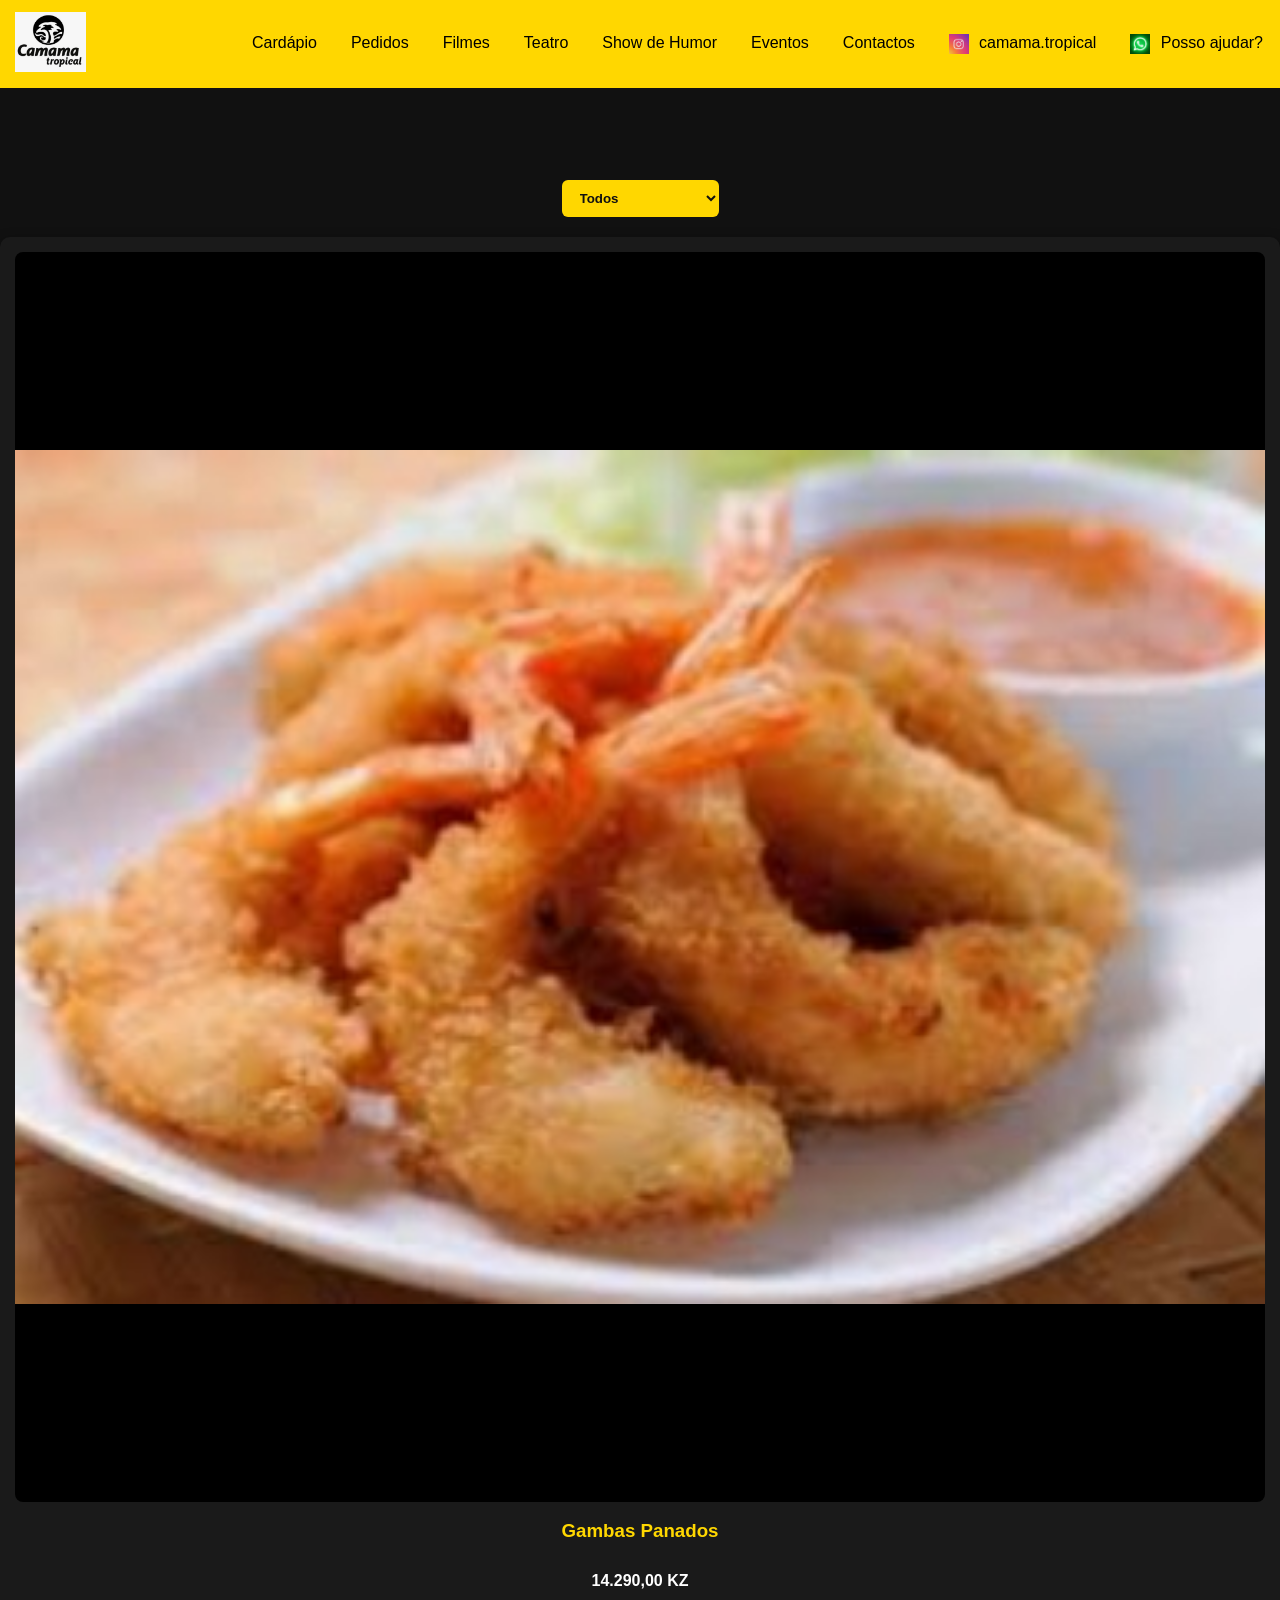
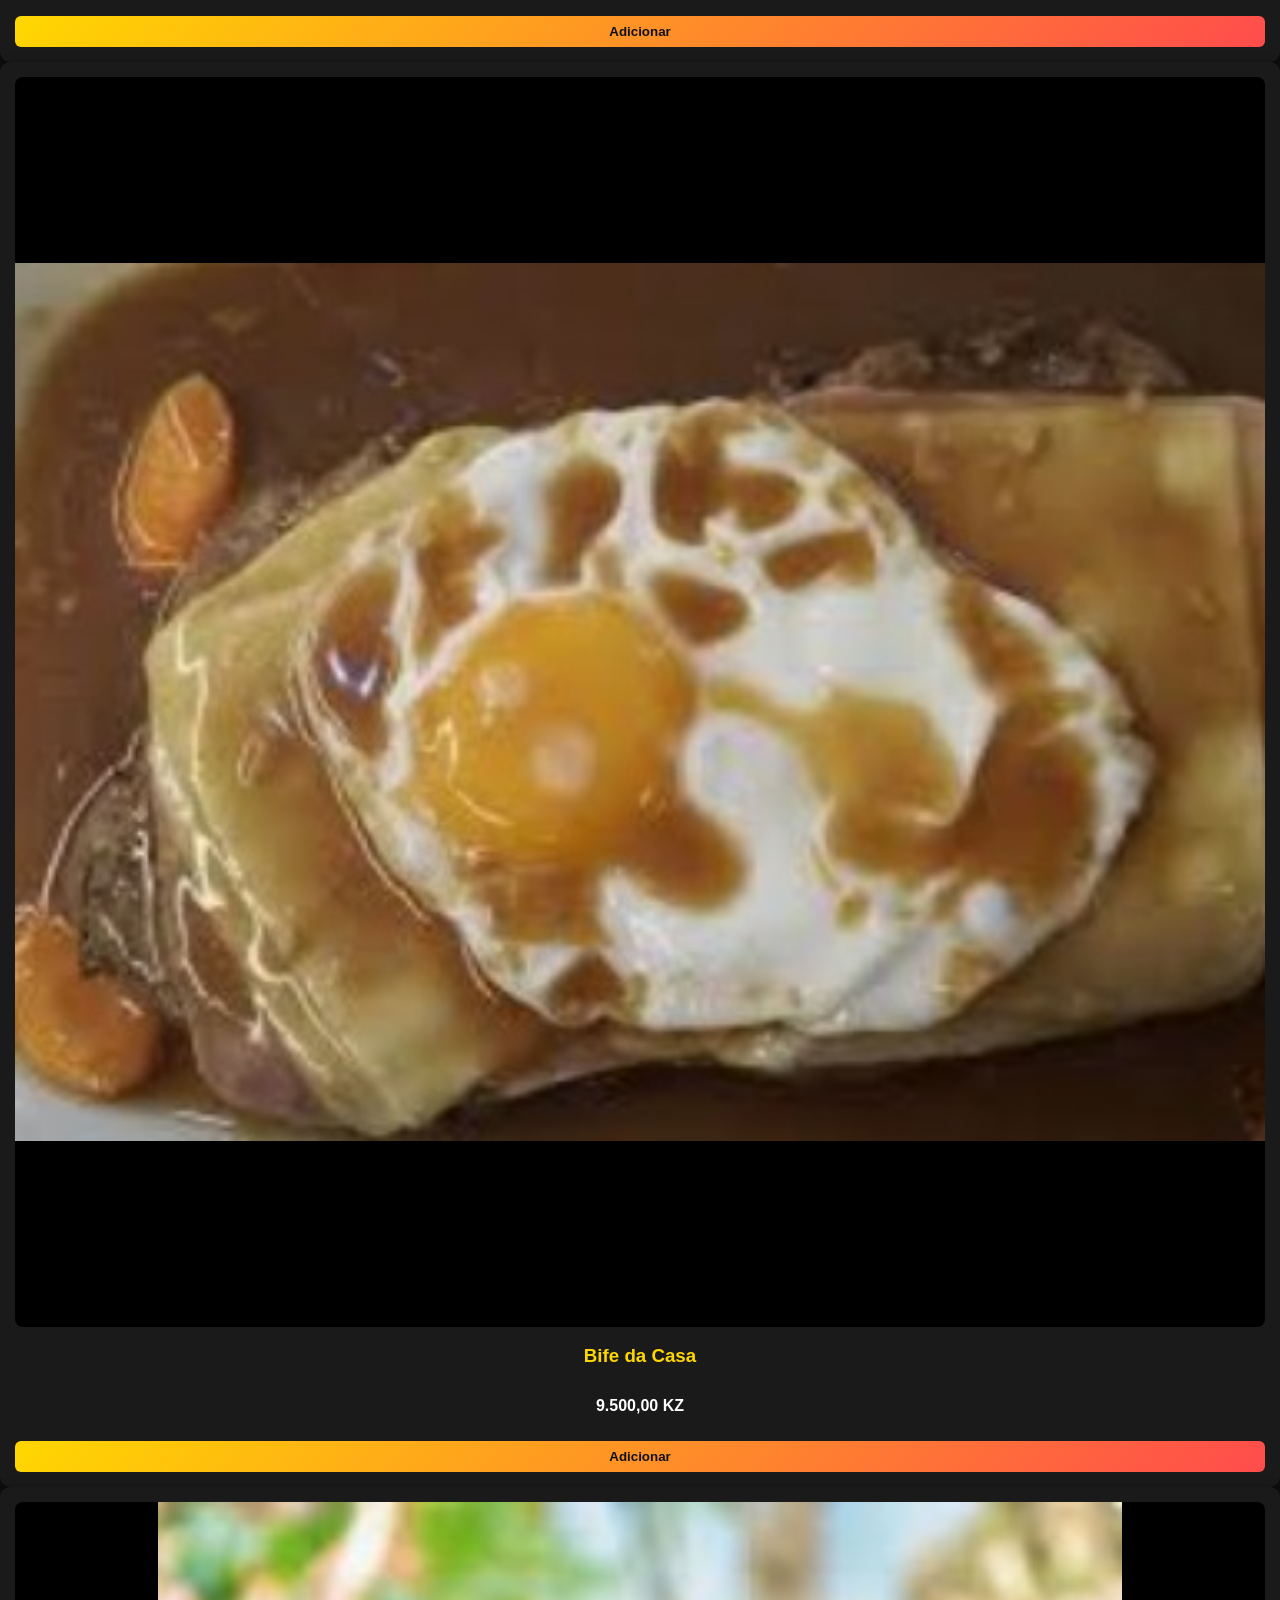
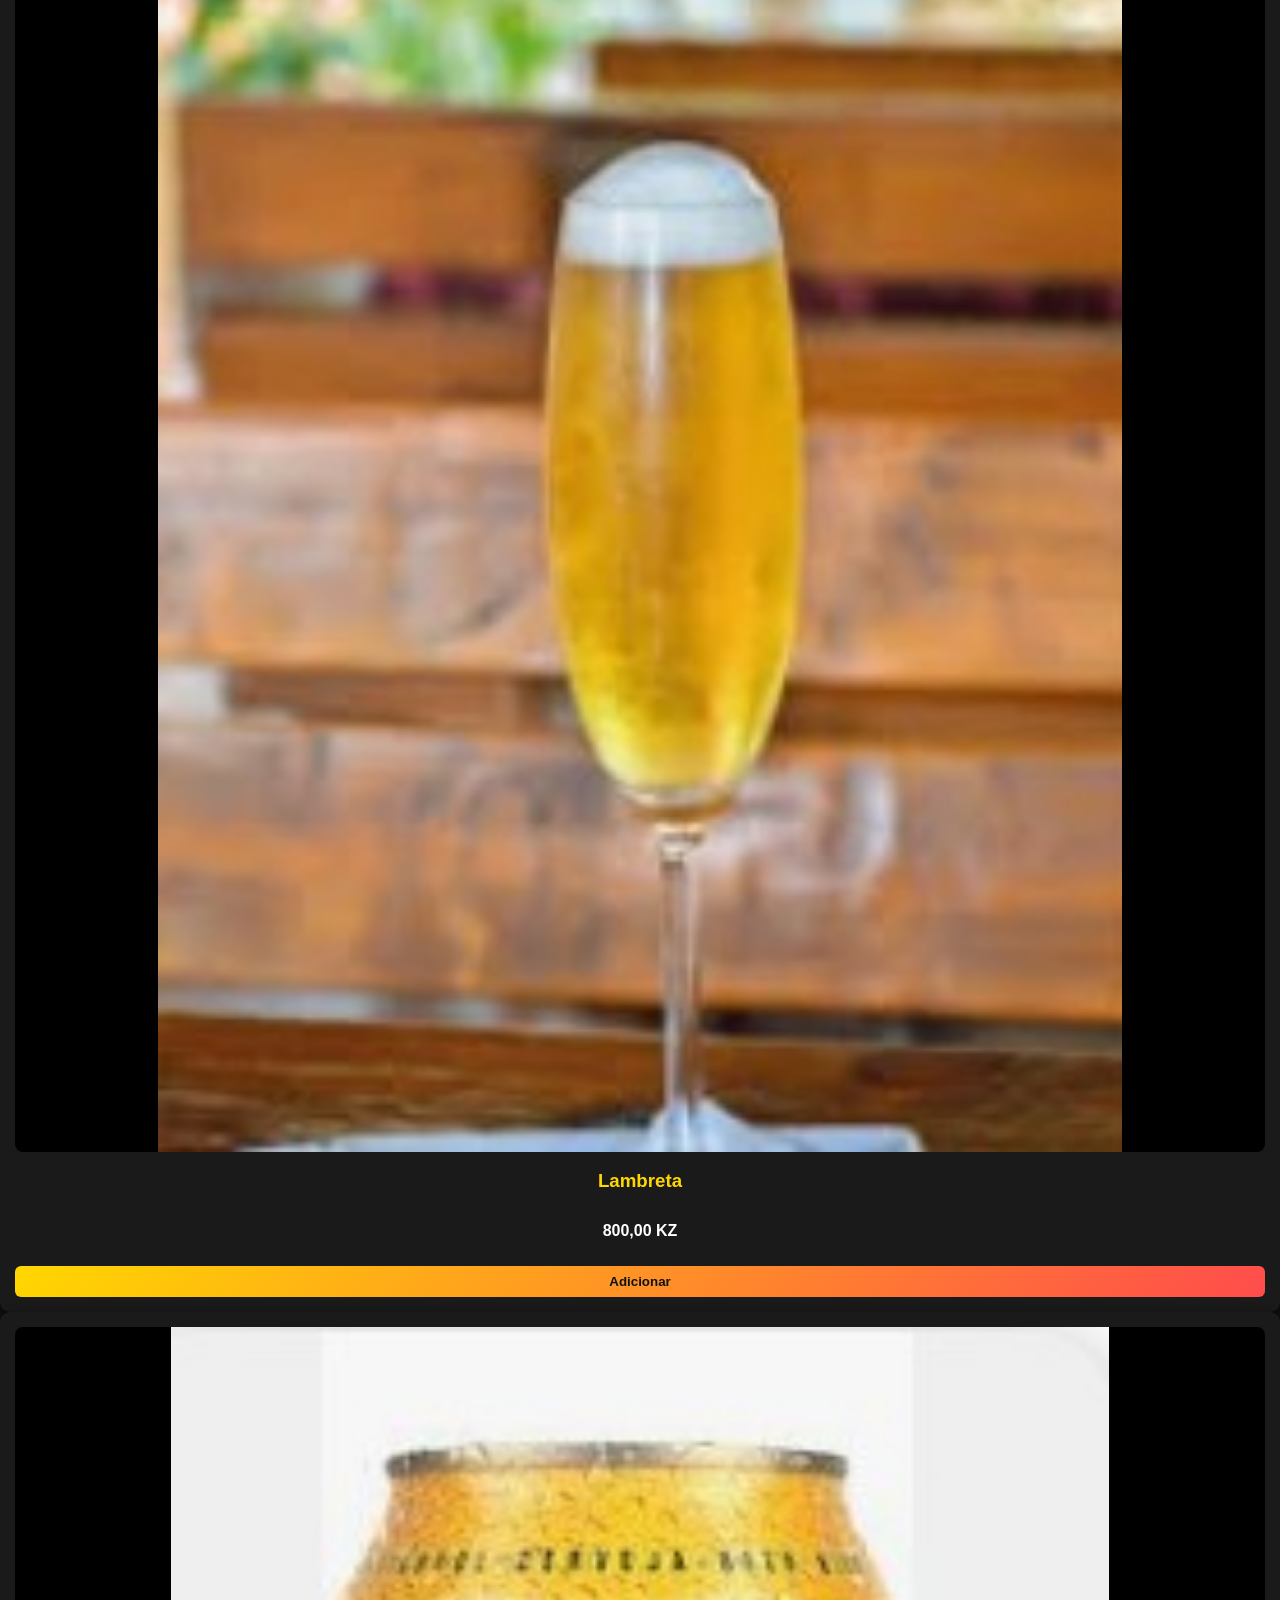
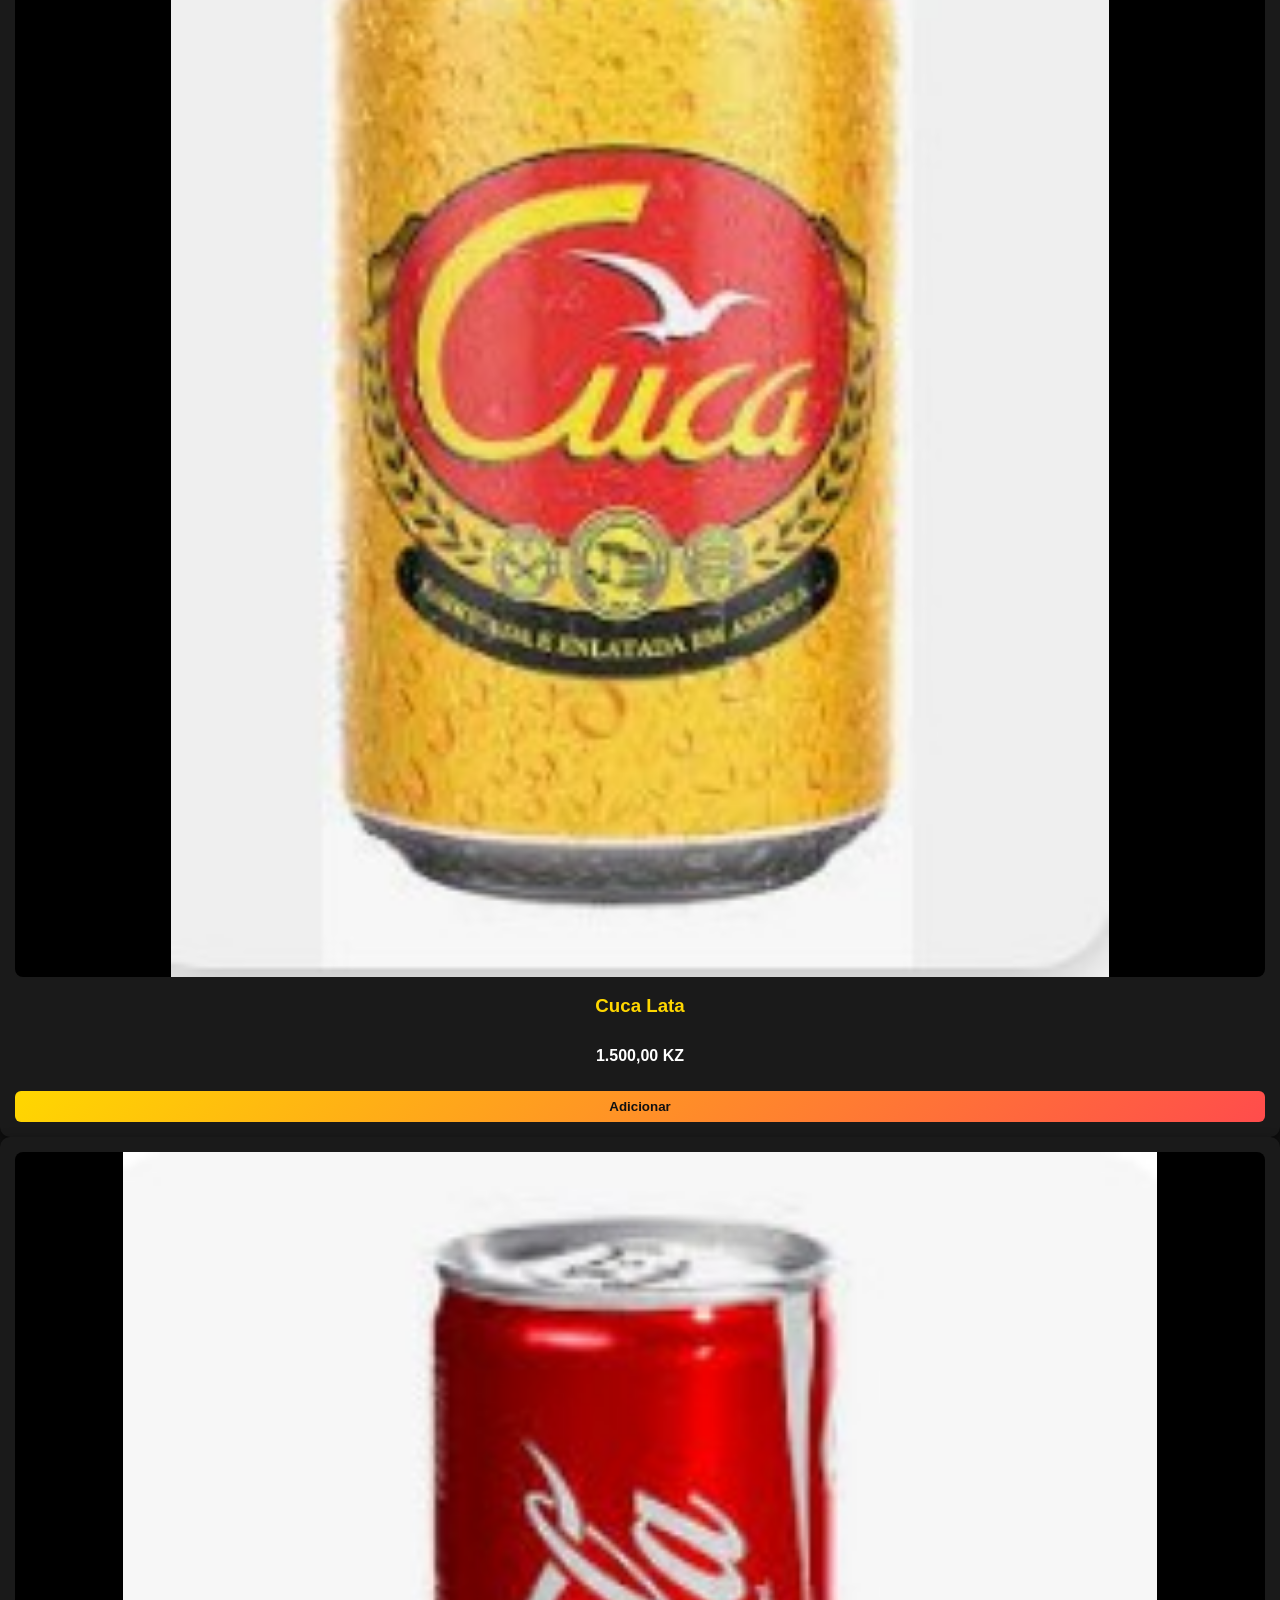
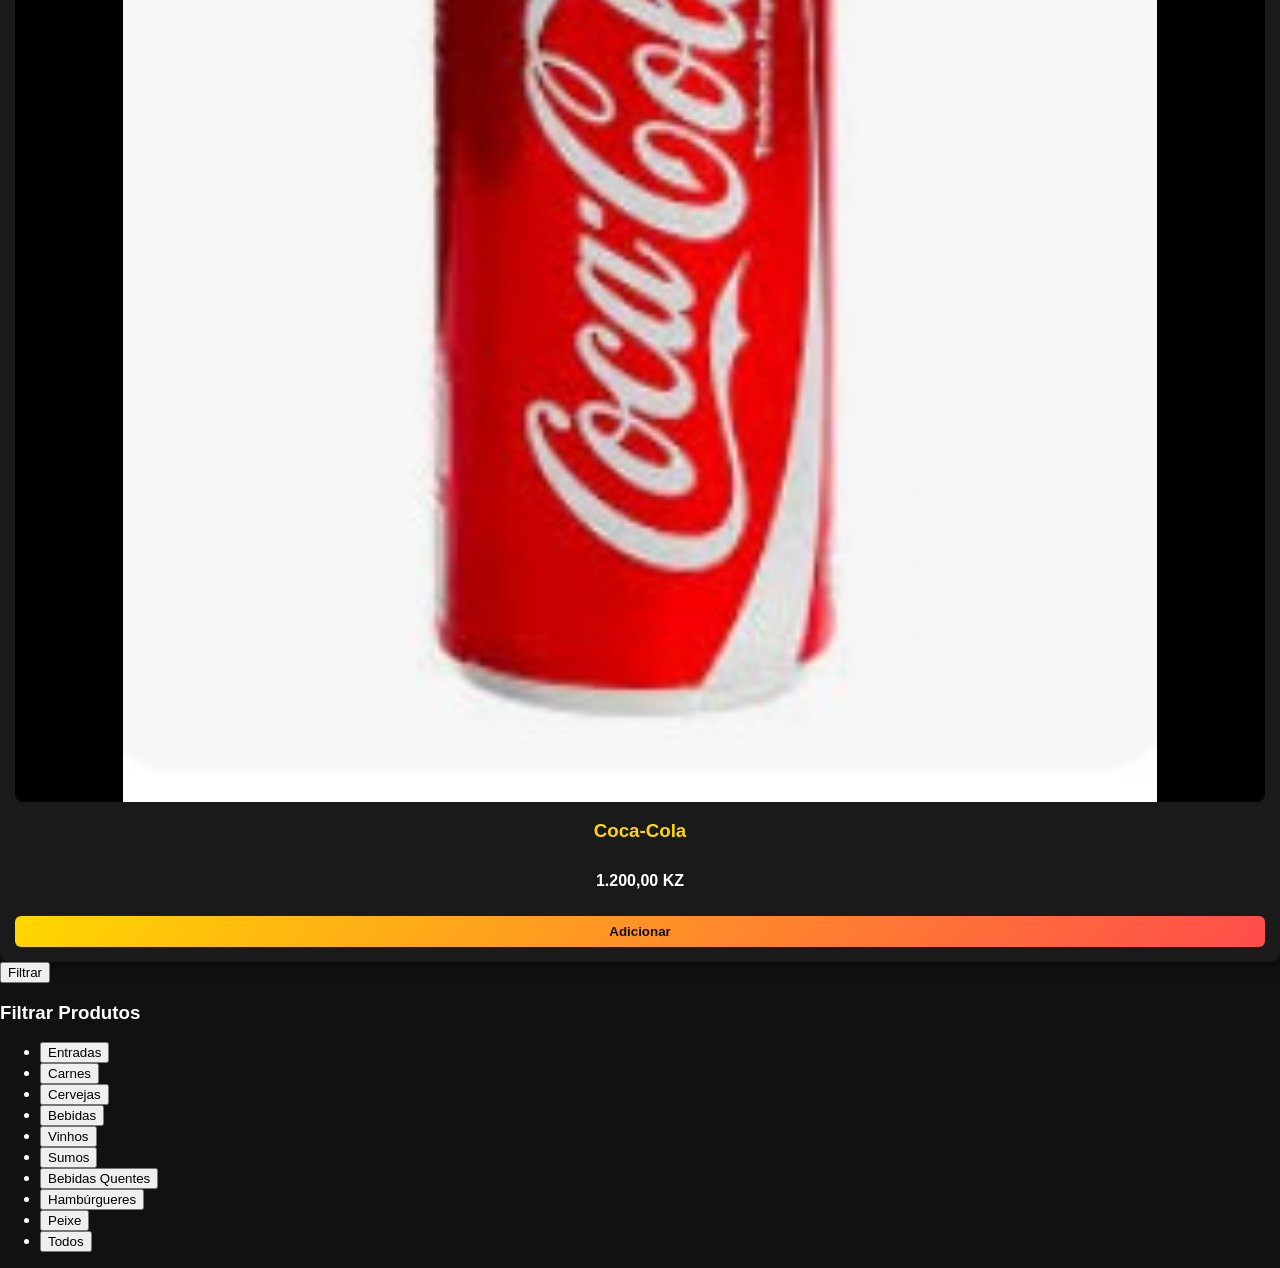
<file: cardapio.html>
<!DOCTYPE html>
<html lang="pt">
<head>
  <meta charset="UTF-8">
  <meta name="viewport" content="width=device-width, initial-scale=1.0">
  <title>Cardápio - Camama Tropical</title>
  <link rel="stylesheet" href="mestre.css"> <!-- CSS padrão -->
  <link rel="icon" type="image/png" href="imagens/logo.jpg">
</head>
<body>

<!-- Navbar Pilot -->
<nav class="navbar">
  <div class="logo">
    <a href="index.html">
      <img src="imagens/logo.jpg" alt="Logo Camama Tropical">
    </a>
  </div>
  <button class="menu-toggle">☰</button>
  <ul class="nav-links">
    <li><a href="cardapio.html">Cardápio</a></li>
    <li><a href="pedidos.html">Pedidos</a></li>
    <li><a href="filme.html">Filmes</a></li>
    <li><a href="teatro.html">Teatro</a></li>
    <li><a href="stand.html">Show de Humor</a></li>
    <li><a href="eventos.html">Eventos</a></li>
    <li><a href="contactos.html">Contactos</a></li>
    <li>
      <a href="https://www.instagram.com/camama.tropical?utm_source=qr" target="_blank">
        <img src="imagens/instagram-logo.jpg" alt="Instagram"
             style="height:20px;vertical-align:middle;margin-right:6px;">
        camama.tropical
      </a>
    </li>
    <li>
      <a href="https://wa.me/244976194731" target="_blank">
        <img src="imagens/whatsapp-logo.jpg" alt="WhatsApp"
             style="height:20px;vertical-align:middle;margin-right:6px;">
        Posso ajudar?
      </a>
    </li>
  </ul>

  <!-- Menu mobile -->
  <ul class="mobile-menu">
    <li><a href="cardapio.html">Cardápio</a></li>
    <li><a href="pedidos.html">Pedidos</a></li>
    <li><a href="filme.html">Filmes</a></li>
    <li><a href="teatro.html">Teatro</a></li>
    <li><a href="stand.html">Show de Humor</a></li>
    <li><a href="eventos.html">Eventos</a></li>
    <li><a href="contactos.html">Contactos</a></li>
    <li>
      <a href="https://www.instagram.com/camama.tropical?utm_source=qr" target="_blank">
        <img src="imagens/instagram-logo.jpg" alt="Instagram"
             style="height:20px;vertical-align:middle;margin-right:6px;">
        camama.tropical
      </a>
    </li>
    <li>
      <a href="https://wa.me/244976194731" target="_blank">
        <img src="imagens/whatsapp-logo.jpg" alt="WhatsApp"
             style="height:20px;vertical-align:middle;margin-right:6px;">
        Posso ajudar?
      </a>
    </li>
  </ul>
</nav>

<!-- Dropdown de filtro (desktop) -->
<div class="filter-dropdown">
  <select onchange="filtrarCategoria(this.value)">
    <option value="todos">Todos</option>
    <option value="entradas">Entradas</option>
    <option value="carnes">Carnes</option>
    <option value="Cervejas">Cervejas</option>
    <option value="bebidas">Bebidas</option>
    <option value="vinhos">Vinhos</option>
    <option value="sumos">Sumos</option>
    <option value="bebidas-quentes">Bebidas Quentes</option>
    <option value="hamburgueres">Hambúrgueres</option>
    <option value="peixe">Peixe</option>
  </select>
</div>

<!-- Produtos -->
<main>
  <div class="product" data-categoria="entradas">
    <img src="imagens/gambas-panadas.jpg" alt="Gambas Panadas">
    <h3>Gambas Panados</h3>
    <p class="price">14.290,00 KZ</p>
    <button onclick="adicionarItem('gambas-panadas','Gambas Panadas',14290)">Adicionar</button>
  </div>
  <div class="product" data-categoria="carnes">
    <img src="imagens/bife-casa.jpg" alt="Bife da Casa">
    <h3>Bife da Casa</h3>
    <p class="price">9.500,00 KZ</p>
    <button onclick="adicionarItem('bife-casa','Bife da Casa',9500)">Adicionar</button>
  </div>
  <div class="product" data-categoria="Cervejas">
    <img src="imagens/lambreta.jpg" alt="Lambreta">
    <h3>Lambreta</h3>
    <p class="price">800,00 KZ</p>
    <button onclick="adicionarItem('lambreta','Lambreta',800)">Adicionar</button>
  </div>
  <div class="product" data-categoria="Cervejas">
    <img src="imagens/cucalata.jpg" alt="Cuca Lata">
    <h3>Cuca Lata</h3>
    <p class="price">1.500,00 KZ</p>
    <button onclick="adicionarItem('cucalata','Cuca Lata',1500)">Adicionar</button>
  </div>
  <div class="product" data-categoria="bebidas">
    <img src="imagens/cocacola.jpg" alt="Coca-Cola">
    <h3>Coca-Cola</h3>
    <p class="price">1.200,00 KZ</p>
    <button onclick="adicionarItem('coca-cola','Coca-Cola',1200)">Adicionar</button>
  </div>
</main>

<!-- Botão flutuante de filtro (mobile) -->
<button class="filter-toggle">Filtrar</button>

<!-- Barra lateral de filtros (mobile) -->
<div class="filter-sidebar" id="filterSidebar">
  <h3>Filtrar Produtos</h3>
  <ul>
    <li><button onclick="filtrarCategoria('entradas')">Entradas</button></li>
    <li><button onclick="filtrarCategoria('carnes')">Carnes</button></li>
    <li><button onclick="filtrarCategoria('Cervejas')">Cervejas</button></li>
    <li><button onclick="filtrarCategoria('bebidas')">Bebidas</button></li>
    <li><button onclick="filtrarCategoria('vinhos')">Vinhos</button></li>
    <li><button onclick="filtrarCategoria('sumos')">Sumos</button></li>
    <li><button onclick="filtrarCategoria('bebidas-quentes')">Bebidas Quentes</button></li>
    <li><button onclick="filtrarCategoria('hamburgueres')">Hambúrgueres</button></li>
    <li><button onclick="filtrarCategoria('peixe')">Peixe</button></li>
    <li><button onclick="filtrarCategoria('todos')">Todos</button></li>
  </ul>
</div>

<script>
  // ===== Menu Mobile =====
  const menuToggle = document.querySelector('.menu-toggle');
  const mobileMenu = document.querySelector('.mobile-menu');

  menuToggle.addEventListener('click', (e) => {
    e.stopPropagation();
    mobileMenu.classList.toggle('active');
  });

  document.querySelectorAll('.mobile-menu a').forEach(link => {
    link.addEventListener('click', () => {
      mobileMenu.classList.remove('active');
    });
  });

  document.addEventListener('click', (e) => {
    if (mobileMenu.classList.contains('active') &&
        !mobileMenu.contains(e.target) &&
        e.target !== menuToggle) {
      mobileMenu.classList.remove('active');
    }
  });

  // ===== Carrinho via localStorage =====
  function adicionarItem(id, nome, preco) {
    let carrinho = JSON.parse(localStorage.getItem('carrinho')) || [];
    const existente = carrinho.find(item => item.id === id);
    if (existente) {
      existente.qtd += 1;
    } else {
      carrinho.push({ id, nome, preco, qtd: 1 });
    }
    localStorage.setItem('carrinho', JSON.stringify(carrinho));

    const btn = document.querySelector(`button[onclick*="${id}"]`);
    if (btn) {
      btn.textContent = "✔ Adicionado";
      btn.disabled = true;
      setTimeout(() => {
        btn.textContent = "Adicionar";
        btn.disabled = false;
      }, 1500);
    }
  }

  // ===== Filtro lateral (mobile) =====
  const filterToggle = document.querySelector('.filter-toggle');
  const filterSidebar = document.getElementById('filterSidebar');

  filterToggle.addEventListener('click', () => {
    filterSidebar.classList.toggle('active');
  });

  document.addEventListener('click', (e) => {
    if (filterSidebar.classList.contains('active') &&
        !filterSidebar.contains(e.target) &&
        e.target !== filterToggle) {
      filterSidebar.classList.remove('active');
    }
  });

  // ===== Função de filtro (desktop + mobile) =====
  function filtrarCategoria(categoria) {
    const produtos = document.querySelectorAll('.product');
    produtos.forEach(produto => {
      if (categoria === 'todos' || produto.dataset.categoria.toLowerCase() === categoria.toLowerCase()) {
        produto.style.display = 'flex';
      } else {
        produto.style.display = 'none';
      }
    });

    // Fecha a barra lateral no mobile após seleção
    if (filterSidebar && filterSidebar.classList.contains('active')) {
      filterSidebar.classList.remove('active');
    }
  }
</script>

</body>
</html>
</file>
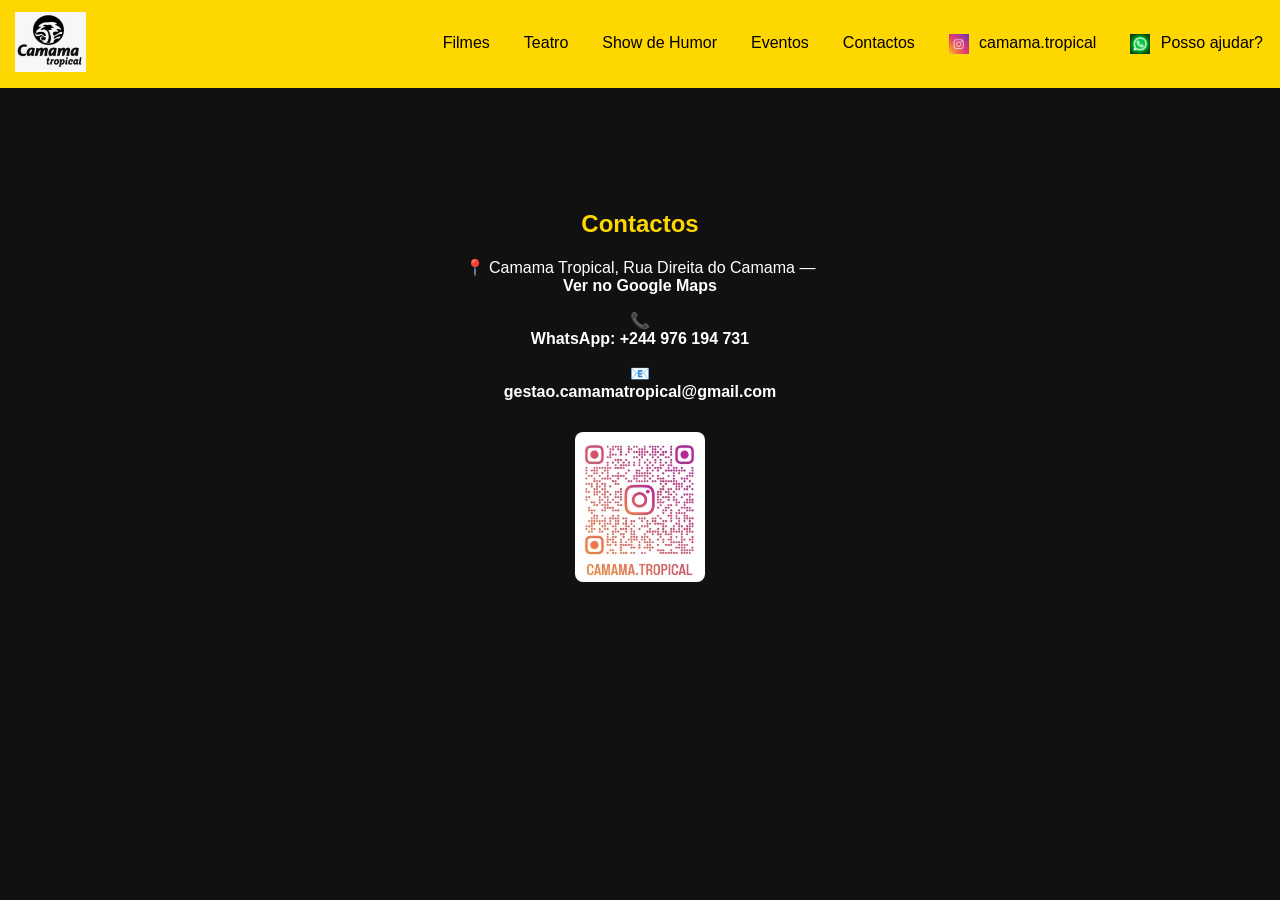
<file: contactos.html>
<!DOCTYPE html>
<html lang="pt">
<head>
  <meta charset="UTF-8">
  <meta name="viewport" content="width=device-width, initial-scale=1.0">
  <title>Contactos | Camama Tropical</title>
  <link rel="stylesheet" href="mestre.css"> <!-- CSS padrão -->
  <link rel="icon" type="image/png" href="imagens/logo.jpg">
</head>
<body>

<!-- Navbar Pilot -->
<nav class="navbar">
  <div class="logo">
    <a href="index.html">
      <img src="imagens/logo.jpg" alt="Logo Camama Tropical">
    </a>
  </div>
  <button class="menu-toggle">☰</button>
  <ul class="nav-links">
    <li><a href="filme.html">Filmes</a></li>
    <li><a href="teatro.html">Teatro</a></li>
    <li><a href="stand.html">Show de Humor</a></li>
    <li><a href="eventos.html">Eventos</a></li>
    <li><a href="contactos.html">Contactos</a></li>
    <li>
      <a href="https://www.instagram.com/camama.tropical?utm_source=qr" target="_blank">
        <img src="imagens/instagram-logo.jpg" alt="Instagram"
             style="height:20px;vertical-align:middle;margin-right:6px;">
        camama.tropical
      </a>
    </li>
    <li>
      <a href="https://wa.me/244976194731" target="_blank">
        <img src="imagens/whatsapp-logo.jpg" alt="WhatsApp"
             style="height:20px;vertical-align:middle;margin-right:6px;">
        Posso ajudar?
      </a>
    </li>
  </ul>

  <!-- Menu mobile -->
  <ul class="mobile-menu">
    <li><a href="filme.html">Filmes</a></li>
    <li><a href="teatro.html">Teatro</a></li>
    <li><a href="stand.html">Show de Humor</a></li>
    <li><a href="eventos.html">Eventos</a></li>
    <li><a href="contactos.html">Contactos</a></li>
    <li>
      <a href="https://www.instagram.com/camama.tropical?utm_source=qr" target="_blank">
        <img src="imagens/instagram-logo.jpg" alt="Instagram"
             style="height:20px;vertical-align:middle;margin-right:6px;">
        camama.tropical
      </a>
    </li>
    <li>
      <a href="https://wa.me/244976194731" target="_blank">
        <img src="imagens/whatsapp-logo.jpg" alt="WhatsApp"
             style="height:20px;vertical-align:middle;margin-right:6px;">
        Posso ajudar?
      </a>
    </li>
  </ul>
</nav>

<!-- Conteúdo Contactos -->
<main>
  <section id="contactos" class="ambiente">
    <h2 style="text-align:center; color:#FFD700;">Contactos</h2>
    <p>
      📍 Camama Tropical, Rua Direita do Camama —  
<a href="https://www.google.com/maps?q=-8.932308,13.264053" target="_blank">
  Ver no Google Maps
</a>

    </p>
    <p>
      📞 <a href="https://wa.me/244976194731" target="_blank">
        WhatsApp: +244 976 194 731
      </a>
    </p>
    <p>
      📧 <a href="mailto:gestao.camamatropical@gmail.com">
        gestao.camamatropical@gmail.com
      </a>
    </p>

    <!-- QR Code Instagram -->
    <p style="text-align:center;">
      <a href="https://www.instagram.com/camama.tropical?utm_source=qr" target="_blank">
        <img src="imagens/instagram.jpg" alt="Instagram Camama Tropical"  
             style="height:150px; border-radius:8px; margin-top:15px;">
      </a>
    </p>
  </section>
</main>

<!-- Script Menu Mobile -->
<script>
  const menuToggle = document.querySelector('.menu-toggle');
  const mobileMenu = document.querySelector('.mobile-menu');

  menuToggle.addEventListener('click', (e) => {
    e.stopPropagation();
    mobileMenu.classList.toggle('active');
  });

  document.querySelectorAll('.mobile-menu a').forEach(link => {
    link.addEventListener('click', () => {
      mobileMenu.classList.remove('active');
    });
  });

  document.addEventListener('click', (e) => {
    if (mobileMenu.classList.contains('active') &&
        !mobileMenu.contains(e.target) &&
        e.target !== menuToggle) {
      mobileMenu.classList.remove('active');
    }
  });
</script>

</body>
</html>
</file>
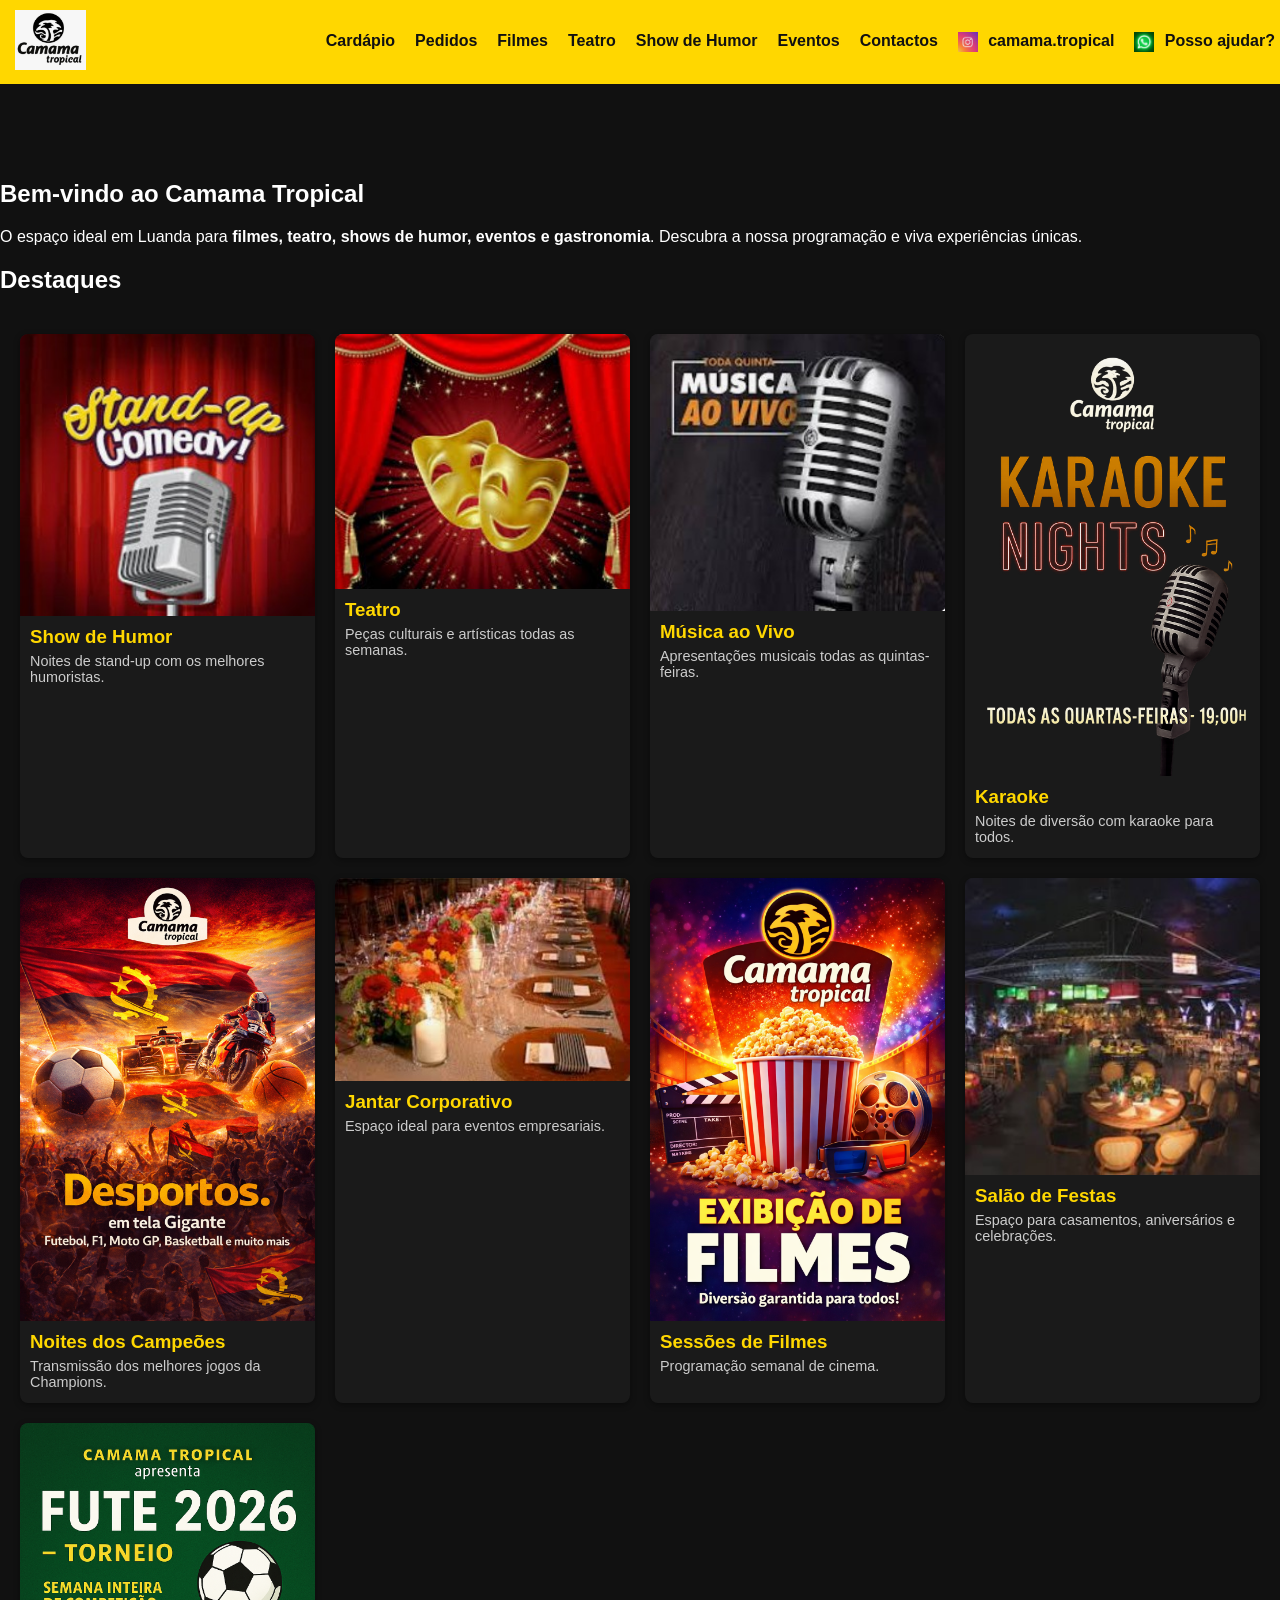
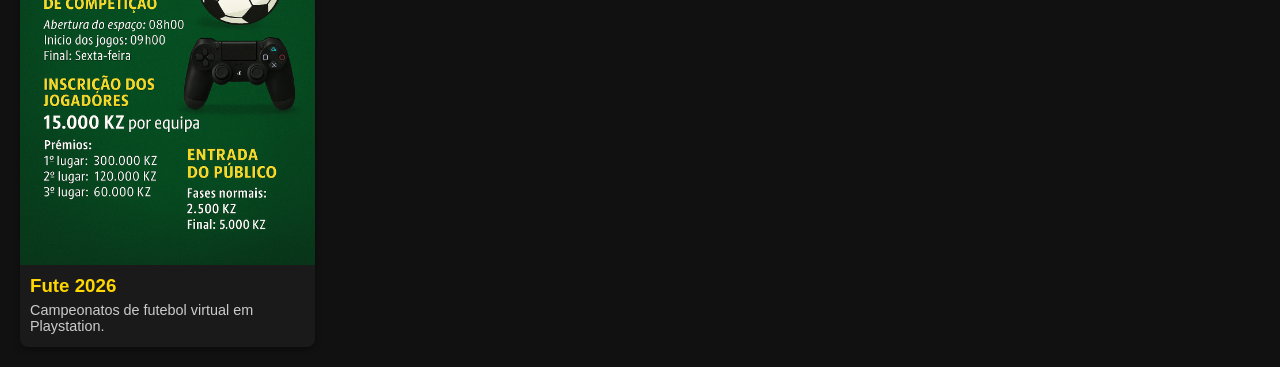
<file: indexdeteste.html>
<!DOCTYPE html>
<html lang="pt">
<head>
  <meta charset="UTF-8">
  <meta name="viewport" content="width=device-width, initial-scale=1.0">
  <title>Camama Tropical | Página Inicial</title>
  <link rel="stylesheet" href="filme.css"> <!-- usamos o mesmo estilo -->
  <link rel="icon" type="image/jpg" href="imagens/logo.jpg">
</head>
<body>

<!-- Navbar -->
<nav class="navbar">
  <div class="logo">
    <a href="index.html">
      <img src="imagens/logo.jpg" alt="Logo Camama Tropical">
    </a>
  </div>

  <!-- Botão mobile -->
  <button class="menu-toggle">☰</button>

  <!-- Links desktop -->
  <ul class="nav-links">
    <li><a href="cardapio.html">Cardápio</a></li>
    <li><a href="pedidos.html">Pedidos</a></li>
    <li><a href="filme.html">Filmes</a></li>
    <li><a href="teatro.html">Teatro</a></li>
    <li><a href="stand.html">Show de Humor</a></li>
    <li><a href="eventos.html">Eventos</a></li>
    <li><a href="contactos.html">Contactos</a></li>
    <li>
      <a href="https://www.instagram.com/camama.tropical?utm_source=qr" target="_blank">
        <img src="imagens/instagram-logo.jpg" alt="Instagram Camama Tropical"
             style="height:20px;vertical-align:middle;margin-right:6px;">
        camama.tropical
      </a>
    </li>
    <li>
      <a href="https://wa.me/244976194731" target="_blank">
        <img src="imagens/whatsapp-logo.jpg" alt="Posso ajudar?"
             style="height:20px;vertical-align:middle;margin-right:6px;">
        Posso ajudar?
      </a>
    </li>
  </ul>

  <!-- Menu mobile -->
  <ul class="mobile-menu">
    <li><a href="cardapio.html">Cardápio</a></li>
    <li><a href="pedidos.html">Pedidos</a></li>
    <li><a href="filme.html">Filmes</a></li>
    <li><a href="teatro.html">Teatro</a></li>
    <li><a href="stand.html">Show de Humor</a></li>
    <li><a href="eventos.html">Eventos</a></li>
    <li><a href="contactos.html">Contactos</a></li>
    <li>
      <a href="https://www.instagram.com/camama.tropical?utm_source=qr" target="_blank">
        <img src="imagens/instagram-logo.jpg" alt="Instagram Camama Tropical"
             style="height:20px;vertical-align:middle;margin-right:6px;">
        camama.tropical
      </a>
    </li>
    <li>
      <a href="https://wa.me/244976194731" target="_blank">
        <img src="imagens/whatsapp-logo.jpg" alt="Posso ajudar?"
             style="height:20px;vertical-align:middle;margin-right:6px;">
        Posso ajudar?
      </a>
    </li>
  </ul>
</nav>

<!-- Conteúdo principal -->
<main>
  <section id="intro">
    <h1>Bem-vindo ao Camama Tropical</h1>
    <p>O espaço ideal em Luanda para <strong>filmes, teatro, shows de humor, eventos e gastronomia</strong>. 
    Descubra a nossa programação e viva experiências únicas.</p>
  </section>

  <!-- Destaques em grid -->
  <section id="destaques">
    <h2>Destaques</h2>
    <ul class="grid-filmes">
      <li class="filme">
        <img src="imagens/standup.jpg" alt="Standup Comedy">
        <div class="info">
          <h3>Show de Humor</h3>
          <p>Noites de stand-up com os melhores humoristas.</p>
        </div>
      </li>
      <li class="filme">
        <img src="imagens/teatro.jpg" alt="Teatro">
        <div class="info">
          <h3>Teatro</h3>
          <p>Peças culturais e artísticas todas as semanas.</p>
        </div>
      </li>
      <li class="filme">
        <img src="imagens/musicaaovivo.jpg" alt="Música ao Vivo">
        <div class="info">
          <h3>Música ao Vivo</h3>
          <p>Apresentações musicais todas as quintas-feiras.</p>
        </div>
      </li>
      <li class="filme">
        <img src="imagens/karaoke.jpg" alt="Karaoke">
        <div class="info">
          <h3>Karaoke</h3>
          <p>Noites de diversão com karaoke para todos.</p>
        </div>
      </li>
      <li class="filme">
        <img src="imagens/champions.jpg" alt="Champions">
        <div class="info">
          <h3>Noites dos Campeões</h3>
          <p>Transmissão dos melhores jogos da Champions.</p>
        </div>
      </li>
      <li class="filme">
        <img src="imagens/jantar.jpg" alt="Jantar Corporativo">
        <div class="info">
          <h3>Jantar Corporativo</h3>
          <p>Espaço ideal para eventos empresariais.</p>
        </div>
      </li>
      <li class="filme">
        <img src="imagens/filmeslogo.png" alt="Sessões de Filmes">
        <div class="info">
          <h3>Sessões de Filmes</h3>
          <p>Programação semanal de cinema.</p>
        </div>
      </li>
      <li class="filme">
        <img src="imagens/salaodefestas.jpg" alt="Salão de Festas">
        <div class="info">
          <h3>Salão de Festas</h3>
          <p>Espaço para casamentos, aniversários e celebrações.</p>
        </div>
      </li>
      <li class="filme">
        <img src="imagens/Fute2026.jpg" alt="Campeonato Playstation">
        <div class="info">
          <h3>Fute 2026</h3>
          <p>Campeonatos de futebol virtual em Playstation.</p>
        </div>
      </li>
    </ul>
  </section>
</main>

<!-- Script Menu Mobile -->
<script>
  const menuToggle = document.querySelector('.menu-toggle');
  const mobileMenu = document.querySelector('.mobile-menu');

  menuToggle.addEventListener('click', () => {
    mobileMenu.classList.toggle('active');
  });

  document.querySelectorAll('.mobile-menu a').forEach(link => {
    link.addEventListener('click', () => {
      mobileMenu.classList.remove('active');
    });
  });

  document.addEventListener('click', (e) => {
    if (mobileMenu.classList.contains('active') &&
        !mobileMenu.contains(e.target) &&
        e.target !== menuToggle) {
      mobileMenu.classList.remove('active');
    }
  });
</script>

</body>
</html>
</file>
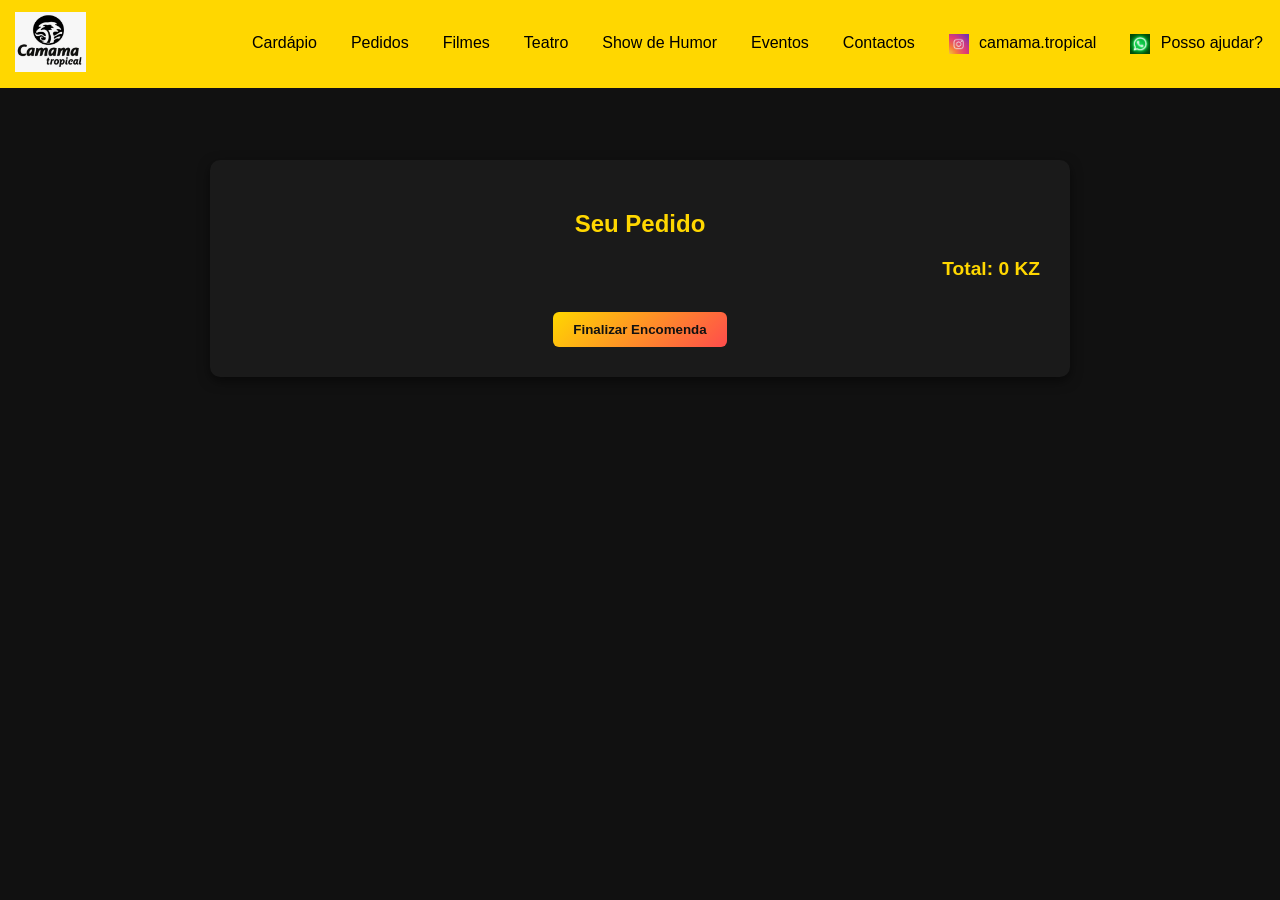
<file: pedidos.html>
<!DOCTYPE html>
<html lang="pt">
<head>
  <meta charset="UTF-8">
  <meta name="viewport" content="width=device-width, initial-scale=1.0">
  <title>Pedidos - Camama Tropical</title>
  <link rel="stylesheet" href="mestre.css"> <!-- CSS padrão -->
  <link rel="icon" type="image/png" href="imagens/logo.jpg">
</head>
<body>

<!-- Navbar Pilot -->
<nav class="navbar">
  <div class="logo">
    <a href="index.html">
      <img src="imagens/logo.jpg" alt="Logo Camama Tropical">
    </a>
  </div>
  <button class="menu-toggle">☰</button>
  <ul class="nav-links">
    <li><a href="cardapio.html">Cardápio</a></li>
    <li><a href="pedidos.html">Pedidos</a></li>
    <li><a href="filme.html">Filmes</a></li>
    <li><a href="teatro.html">Teatro</a></li>
    <li><a href="stand.html">Show de Humor</a></li>
    <li><a href="eventos.html">Eventos</a></li>
    <li><a href="contactos.html">Contactos</a></li>
    <li>
      <a href="https://www.instagram.com/camama.tropical?utm_source=qr" target="_blank">
        <img src="imagens/instagram-logo.jpg" alt="Instagram"
             style="height:20px;vertical-align:middle;margin-right:6px;">
        camama.tropical
      </a>
    </li>
    <li>
      <a href="https://wa.me/244976194731" target="_blank">
        <img src="imagens/whatsapp-logo.jpg" alt="WhatsApp"
             style="height:20px;vertical-align:middle;margin-right:6px;">
        Posso ajudar?
      </a>
    </li>
  </ul>

  <!-- Menu mobile -->
  <ul class="mobile-menu">
    <li><a href="cardapio.html">Cardápio</a></li>
    <li><a href="pedidos.html">Pedidos</a></li>
    <li><a href="filme.html">Filmes</a></li>
    <li><a href="teatro.html">Teatro</a></li>
    <li><a href="stand.html">Show de Humor</a></li>
    <li><a href="eventos.html">Eventos</a></li>
    <li><a href="contactos.html">Contactos</a></li>
    <li>
      <a href="https://www.instagram.com/camama.tropical?utm_source=qr" target="_blank">
        <img src="imagens/instagram-logo.jpg" alt="Instagram"
             style="height:20px;vertical-align:middle;margin-right:6px;">
        camama.tropical
      </a>
    </li>
    <li>
      <a href="https://wa.me/244976194731" target="_blank">
        <img src="imagens/whatsapp-logo.jpg" alt="WhatsApp"
             style="height:20px;vertical-align:middle;margin-right:6px;">
        Posso ajudar?
      </a>
    </li>
  </ul>
</nav>

<!-- Carrinho -->
<div id="carrinho" style="padding:30px;">
  <h2>Seu Pedido</h2>
  <ul id="lista-carrinho"></ul>
  <p id="total">Total: 0,00 KZ</p>
  <div class="finalizar-container">
    <button class="btn-saiba" onclick="finalizarEncomenda()">Finalizar Encomenda</button>
  </div>
</div>

<script>
  // ===== Menu Mobile =====
  const menuToggle = document.querySelector('.menu-toggle');
  const mobileMenu = document.querySelector('.mobile-menu');

  menuToggle.addEventListener('click', (e) => {
    e.stopPropagation();
    mobileMenu.classList.toggle('active');
  });

  document.querySelectorAll('.mobile-menu a').forEach(link => {
    link.addEventListener('click', () => {
      mobileMenu.classList.remove('active');
    });
  });

  document.addEventListener('click', (e) => {
    if (mobileMenu.classList.contains('active') &&
        !mobileMenu.contains(e.target) &&
        e.target !== menuToggle) {
      mobileMenu.classList.remove('active');
    }
  });

  // ===== Carrinho via localStorage =====
  let carrinho = JSON.parse(localStorage.getItem('carrinho')) || [];

  function atualizarCarrinho() {
    const lista = document.getElementById('lista-carrinho');
    const totalEl = document.getElementById('total');
    lista.innerHTML = '';
    let total = 0;

    carrinho.forEach(item => {
      const li = document.createElement('li');
      li.innerHTML = `
        <span class="item-info">${item.nome} — ${item.preco.toLocaleString('pt-AO')} KZ</span>
        <div class="item-actions">
          <button onclick="alterarQtd('${item.id}', -1)">-</button>
          <span>${item.qtd}</span>
          <button onclick="alterarQtd('${item.id}', 1)">+</button>
          <button onclick="removerItem('${item.id}')">x</button>
        </div>
      `;
      lista.appendChild(li);
      total += item.preco * item.qtd;
    });

    totalEl.textContent = "Total: " + total.toLocaleString('pt-AO') + " KZ";
  }

  function alterarQtd(id, delta) {
    const item = carrinho.find(i => i.id === id);
    if (!item) return;
    item.qtd += delta;
    if (item.qtd <= 0) carrinho = carrinho.filter(i => i.id !== id);
    localStorage.setItem('carrinho', JSON.stringify(carrinho));
    atualizarCarrinho();
  }

  function removerItem(id) {
    carrinho = carrinho.filter(i => i.id !== id);
    localStorage.setItem('carrinho', JSON.stringify(carrinho));
    atualizarCarrinho();
  }

  function finalizarEncomenda() {
    let mensagem = "🍴 Encomenda Camama Tropical\n\nItens:\n";
    carrinho.forEach(item => {
      mensagem += `- ${item.nome} x${item.qtd} (${item.preco.toLocaleString('pt-AO')} KZ)\n`;
    });
    mensagem += `\n${document.getElementById('total').textContent}`;

    const url = "https://wa.me/244976194731?text=" + encodeURIComponent(mensagem);
    window.open(url, "_blank");

    carrinho = [];
    localStorage.removeItem('carrinho');
    atualizarCarrinho();

    window.location.href = "index.html";
  }

  atualizarCarrinho();
</script>

</body>
</html>
</file>
<file: mestre.css>
/* ===========================
   Base Global
=========================== */
html, body {
  margin: 0;
  padding: 0;
  font-family: 'Poppins', sans-serif;
  background-color: #111;
  color: #fff;
  padding-top: 80px; /* espaço para navbar fixa */
}

/* ===========================
   Navbar
=========================== */
.navbar {
  background-color: #FFD700;
  display: flex;
  justify-content: space-between;
  align-items: center;
  padding: 10px 15px;
  position: fixed;
  top: 0; left: 0;
  width: 100%;
  z-index: 1000;
}

.navbar .logo img {
  height: 60px;
}

.nav-links {
  list-style: none;
  display: flex;
  gap: 10px;
  margin-left: auto;
  padding-right: 20px;
}

.nav-links li a {
  display: block;
  padding: 8px 12px;
  text-decoration: none;
  color: #000; /* letras pretas */
  border-radius: 6px;
  transition: background-color 0.3s ease;
}

.nav-links li a:hover {
  background-color: rgba(0,0,0,0.05);
}

/* ===========================
   Botão ☰ - Mobile apenas
=========================== */
.menu-toggle {
  display: none; /* escondido por padrão */
  background: none;
  border: none;
  font-size: 32px;
  cursor: pointer;
  width: 60px;
  height: 40px;
  text-align: center;
  line-height: 40px;
  color: #000;
  position: absolute;
  left: 50%;
  transform: translateX(-50%);
}

/* Exibir apenas em mobile */
@media screen and (max-width: 600px) {
  .menu-toggle {
    display: block;
  }
  .nav-links {
    display: none;
  }
}
/* ===========================
   Menu Mobile
=========================== */
.mobile-menu {
  display: none;
  flex-direction: column;
  background-color: #FFD700;
  position: absolute;
  top: 70px;
  right: 0;
  width: 220px;
  padding: 10px;
  border-radius: 6px;
  box-shadow: 0 4px 10px rgba(0,0,0,0.4);
  z-index: 2000;
}

.mobile-menu li a {
  display: block;
  width: 100%;
  padding: 12px;
  text-decoration: none;
  color: inherit;
  border-radius: 6px;
  transition: background-color 0.3s ease;
}

.mobile-menu li a:hover {
  background-color: rgba(0,0,0,0.05);
}
.mobile-menu.active {
  display: flex;
}

/* ===========================
   Galeria
=========================== */
.ambiente {
  padding: 30px;
}

.galeria {
  display: grid;
  grid-template-columns: repeat(auto-fit, minmax(160px, 1fr));
  gap: 15px;
  justify-content: center;
}

.galeria img {
  width: 100%;
  aspect-ratio: 1 / 1;
  object-fit: contain;
  background-color: #000;
  border-radius: 10px;
  cursor: pointer;
  transition: transform 0.3s ease, box-shadow 0.3s ease, filter 0.3s ease;
}

.galeria img:hover {
  filter: brightness(1.2);
  transform: scale(1.05);
  box-shadow: 0 0 12px rgba(255, 215, 0, 0.6);
}

@media (min-width: 1024px) {
  .galeria {
    grid-template-columns: repeat(auto-fit, minmax(240px, 1fr));
    gap: 20px;
  }
}

/* ===========================
   Grid de Filmes
=========================== */
.grid-filmes {
  list-style: none;
  padding: 20px;
  margin: 0;
  display: flex;
  flex-direction: column;
  gap: 20px;
}

.grid-filmes li {
  background: #1a1a1a;
  border-radius: 8px;
  box-shadow: 0 2px 6px rgba(0,0,0,0.4);
  overflow: hidden;
  cursor: pointer;
  transition: transform 0.2s ease;
}

.grid-filmes li:hover {
  transform: scale(1.02);
}

.grid-filmes img {
  width: 100%;
  height: auto;
  display: block;
}

.grid-filmes .info {
  padding: 10px;
  text-align: left;
}

.grid-filmes .info h3 {
  margin: 0 0 5px;
  color: #FFD700;
}

.grid-filmes .info p {
  margin: 3px 0;
  font-size: 0.9rem;
  color: #ccc;
}

@media (min-width: 768px) {
  .grid-filmes {
    display: grid;
    grid-template-columns: repeat(3, 1fr);
    gap: 20px;
  }
}

@media (min-width: 1200px) {
  .grid-filmes {
    grid-template-columns: repeat(4, 1fr);
  }
}

/* ===========================
   Modal
=========================== */
.modal {
  display: none;
  position: fixed;
  z-index: 3000;
  top: 0; left: 0;
  width: 100%; height: 100%;
  background-color: rgba(0,0,0,0.8);
  justify-content: center;
  align-items: center;
  overflow-y: auto;
}

.modal-content {
  background: #111;
  margin: 20px;
  padding: 20px;
  border-radius: 8px;
  width: 90%; max-width: 800px;
  color: #fff;
  display: flex;
  flex-direction: column;
  gap: 20px;
  max-height: 90vh;
  overflow-y: auto;
}

.modal-content img {
  max-width: 100%;
  height: auto;
  border-radius: 6px;
}

@media (min-width: 768px) {
  .modal-content {
    flex-direction: row;
    align-items: flex-start;
    text-align: left;
  }
  .modal-content img {
    max-width: 40%;
  }
  .modal-content .detalhes {
    flex: 1;
    padding-left: 20px;
  }
}

.close {
  color: #FFD700;
  float: right;
  font-size: 1.5rem;
  font-weight: bold;
  cursor: pointer;
}

.close:hover {
  color: #FF4C4C;
}

/* ===========================
   Botão Saiba Mais
=========================== */
.btn-saiba {
  margin-top: 12px;
  display: inline-block;
  padding: 8px 16px;
  background: linear-gradient(135deg, #FFD700, #FF4C4C);
  color: #111;
  font-weight: bold;
  border-radius: 6px;
  text-decoration: none;
  transition: all 0.3s ease;
}

.btn-saiba:hover {
  background: linear-gradient(135deg, #FF4C4C, #007BFF);
  color: #fff;
  transform: scale(1.05);
}

/* ===========================
   Carrinho de Pedidos
=========================== */
#carrinho {
  padding: 30px;
  max-width: 800px;
  margin: 0 auto;
  background: #1a1a1a;
  border-radius: 10px;
  box-shadow: 0 4px 12px rgba(0,0,0,0.5);
}

#carrinho h2 {
  color: #FFD700;
  text-align: center;
  margin-bottom: 20px;
}

#lista-carrinho {
  list-style: none;
  padding: 0;
  margin: 0;
}

#lista-carrinho li {
  display: flex;
  justify-content: space-between;
  align-items: center;
  background: #222;
  padding: 12px;
  margin-bottom: 10px;
  border-radius: 8px;
  box-shadow: 0 2px 6px rgba(0,0,0,0.4);
}

.item-info {
  font-weight: bold;
  color: #fff;
}

.item-actions {
  display: flex;
  align-items: center;
  gap: 8px;
}

.item-actions button {
  border: none;
  padding: 6px 10px;
  border-radius: 6px;
  cursor: pointer;
  font-weight: bold;
  transition: all 0.2s ease;
}

/* Botões - e + */
.item-actions button:nth-child(1),
.item-actions button:nth-child(3) {
  background: #FFD700;
  color: #111;
}

.item-actions button:nth-child(1):hover,
.item-actions button:nth-child(3):hover {
  background: #FF4C4C;
  color: #fff;
}

/* Botão remover (x) */
.item-actions button:last-child {
  background: #FF4C4C;
  color: #fff;
}

.item-actions button:last-child:hover {
  background: #cc0000;
}

/* Total */
#total {
  font-size: 1.2rem;
  font-weight: bold;
  color: #FFD700;
  text-align: right;
  margin-top: 20px;
}

/* Botão Finalizar Encomenda */
.finalizar-container {
  text-align: center;
  margin-top: 20px;
}

.btn-encomenda, .btn-saiba {
  padding: 10px 20px;
  background: linear-gradient(135deg, #FFD700, #FF4C4C);
  color: #111;
  font-weight: bold;
  border-radius: 6px;
  border: none;
  cursor: pointer;
  transition: all 0.3s ease;
}

.btn-encomenda:hover {
  background: linear-gradient(135deg, #FF4C4C, #007BFF);
  color: #fff;
  transform: scale(1.05);
}


/* ===========================
   Links apenas em Contactos
=========================== */
#contactos a {
  color: #fff;              /* cor inicial branca */
  text-decoration: none;
  font-weight: bold;
  display: inline-block;
  text-align: center;       /* centraliza o texto dentro do link */
  width: 100%;              /* ocupa toda a largura para centralizar */
}

#contactos a:hover {
  color: #FF4C4C;           /* vermelho ao passar o mouse */
}

#contactos a:visited {
  color: #fff;              /* mantém branco mesmo após clique */
}

/* Centralizar os parágrafos que contêm links */
#contactos p {
  text-align: center;
}

/* ===========================
   Cardápio - Produtos
=========================== */
main.ambiente {
  display: grid;
  grid-template-columns: repeat(auto-fit, minmax(220px, 1fr));
  gap: 20px;
  padding: 30px;
}

.product {
  background: #1a1a1a;
  border-radius: 10px;
  box-shadow: 0 4px 12px rgba(0,0,0,0.5);
  padding: 15px;
  text-align: center;
  display: flex;
  flex-direction: column;
  gap: 10px;
  transition: transform 0.2s ease, box-shadow 0.2s ease;
}

.product:hover {
  transform: scale(1.03);
  box-shadow: 0 6px 16px rgba(255,215,0,0.4);
}

.product img {
  width: 100%;
  aspect-ratio: 1 / 1;
  object-fit: contain;
  border-radius: 8px;
  background-color: #000;
}

.product h3 {
  color: #FFD700;
  margin: 8px 0 4px;
}

.product .price {
  font-weight: bold;
  color: #fff;
}

.product button {
  padding: 8px 14px;
  background: linear-gradient(135deg, #FFD700, #FF4C4C);
  color: #111;
  font-weight: bold;
  border-radius: 6px;
  border: none;
  cursor: pointer;
  transition: all 0.3s ease;
}

.product button:hover {
  background: linear-gradient(135deg, #FF4C4C, #007BFF);
  color: #fff;
  transform: scale(1.05);
}

/* ===========================
   Filtro Central (único)
=========================== */
.filter-dropdown {
  text-align: center;
  margin: 20px 0;
}

.filter-dropdown select {
  padding: 10px 14px;
  border-radius: 6px;
  border: none;
  font-weight: bold;
  background: #FFD700;
  color: #111;
  cursor: pointer;
  transition: all 0.3s ease;
}

.filter-dropdown select:hover {
  background: #FF4C4C;
  color: #fff;
}

/* Botão Ver Trailer */
.btn-trailer {
  display: inline-block;
  padding: 10px 18px;
  background-color: #e63946; /* vermelho chamativo */
  color: #fff;
  font-weight: bold;
  text-decoration: none;
  border-radius: 6px;
  transition: background-color 0.3s ease;
  cursor: pointer;
}

.btn-trailer:hover {
  background-color: #b71c1c; /* tom mais escuro ao passar o mouse */
}

/* Modal */
.modal {
  display: none;
  position: fixed;
  z-index: 1000;
  left: 0;
  top: 0;
  width: 100%;
  height: 100%;
  background-color: rgba(0,0,0,0.8);
  justify-content: center;
  align-items: center;
  padding: 20px; /* cria espaço em volta no mobile */
  box-sizing: border-box;
}

/* Conteúdo do modal */
.modal-content {
  background-color: #fff;
  padding: 20px;
  border-radius: 8px;
  max-width: 700px;
  width: 100%;
  max-height: 90vh; /* não ocupa 100% da altura */
  overflow-y: auto; /* permite scroll se necessário */
  position: relative; /* para posicionar o X */
}

/* Botão X sempre visível */
.close {
  position: absolute;
  top: 10px;
  right: 15px;
  color: #333;
  font-size: 28px;
  font-weight: bold;
  cursor: pointer;
  transition: color 0.3s ease;
}

.close:hover {
  color: #e63946;
}

.detalhes {
  margin-top: 15px;
}

.detalhes h3 {
  margin-bottom: 10px;
  font-size: 1.4em;
  color: #222;
}

.detalhes p {
  margin: 5px 0;
  color: #444;
}

/* Botão Trailer */
.btn-trailer {
  display: inline-block;
  padding: 10px 18px;
  background-color: #e63946;
  color: #fff;
  font-weight: bold;
  border-radius: 6px;
  transition: background-color 0.3s ease;
  cursor: pointer;
  border: none;
}

.btn-trailer:hover {
  background-color: #b71c1c;
}

/* Player Trailer */
#trailer-frame {
  border: none;
  border-radius: 6px;
  box-shadow: 0 2px 8px rgba(0,0,0,0.25);
}

/* ===== Animação ===== */
@keyframes fadeIn {
  from {opacity: 0; transform: scale(0.95);}
  to {opacity: 1; transform: scale(1);}
}

/* Botão Voltar - só aparece em mobile */
.btn-voltar {
  display: none; /* padrão: escondido */
  padding: 10px 18px;
  background-color: #555;
  color: #fff;
  font-weight: bold;
  border-radius: 6px;
  transition: background-color 0.3s ease;
  cursor: pointer;
  border: none;
  margin-left: 8px;
}

/* Botão Voltar */
.btn-voltar {
  display: inline-block;
  padding: 10px 18px;
  background-color: #555;
  color: #fff;
  font-weight: bold;
  border-radius: 6px;
  transition: background-color 0.3s ease;
  cursor: pointer;
  border: none;
  margin-left: 8px;
}

.btn-voltar:hover {
  background-color: #333;
}
</file>
<file: filme.css>
/* ===========================
   Base Global
=========================== */
html, body {
  margin: 0;
  padding: 0;
  font-family: 'Poppins', sans-serif;
  background-color: #111;
  color: #fff;
  padding-top: 80px; /* espaço para navbar fixa */
}

/* ===========================
   Navbar
=========================== */
.navbar {
  background-color: #FFD700;
  display: flex;
  justify-content: space-between;
  align-items: center;
  padding: 10px 15px;
  position: fixed;
  top: 0; left: 0;
  width: 100%;
  z-index: 1000;
}

.navbar .logo img {
  height: 60px;
}

.nav-links {
  list-style: none;
  display: flex;
  gap: 20px;
  margin-left: auto;
  padding-right: 20px;
}

.nav-links li a {
  text-decoration: none;
  color: #111;
  font-weight: bold;
  transition: color 0.3s;
}

.nav-links li a:hover {
  color: #FF4C4C;
}

.menu-toggle {
  display: none;
  background: linear-gradient(135deg, #FFD700, #FF4C4C);
  color: #111;
  border: none;
  padding: 8px 18px;
  border-radius: 6px;
  font-weight: bold;
  cursor: pointer;
  box-shadow: 0 3px 8px rgba(255, 215, 0, 0.4);
}

@media (max-width: 600px) {
  .nav-links { display: none; }
  .menu-toggle { display: block; }
}

/* ===========================
   Menu Mobile
=========================== */
.mobile-menu {
  display: none;
  flex-direction: column;
  background-color: #FFD700;
  position: absolute;
  top: 70px; /* abaixo da navbar */
  right: 0;
  width: 220px;
  padding: 10px;
  border-radius: 6px;
  box-shadow: 0 4px 10px rgba(0,0,0,0.4);
  z-index: 2000;
}

.mobile-menu li {
  list-style: none;
  margin: 10px 0;
}

.mobile-menu li a {
  text-decoration: none;
  color: #111;
  font-weight: bold;
}

.mobile-menu li a:hover {
  color: #FF4C4C;
}

.mobile-menu.active {
  display: flex;
}

/* ===========================
   Grid de Filmes
=========================== */
.grid-filmes {
  list-style: none;
  padding: 20px;
  margin: 0;
  display: flex;
  flex-direction: column; /* mobile first */
  gap: 20px;
}

.grid-filmes li {
  background: #1a1a1a;
  border-radius: 8px;
  box-shadow: 0 2px 6px rgba(0,0,0,0.4);
  overflow: hidden;
  cursor: pointer;
  transition: transform 0.2s ease;
}

.grid-filmes li:hover {
  transform: scale(1.02);
}

.grid-filmes img {
  width: 100%;
  height: auto;
  display: block;
}

.grid-filmes .info {
  padding: 10px;
  text-align: left;
}

.grid-filmes .info h3 {
  margin: 0 0 5px;
  color: #FFD700;
}

.grid-filmes .info p {
  margin: 3px 0;
  font-size: 0.9rem;
  color: #ccc;
}

@media (min-width: 768px) {
  .grid-filmes {
    display: grid;
    grid-template-columns: repeat(3, 1fr); /* 3 colunas */
    gap: 20px;
  }
}

@media (min-width: 1200px) {
  .grid-filmes {
    grid-template-columns: repeat(4, 1fr); /* 4 colunas */
  }
}

/* ===========================
   Modal
=========================== */
.modal {
  display: none;
  position: fixed;
  z-index: 3000;
  top: 0; left: 0;
  width: 100%; height: 100%;
  background-color: rgba(0,0,0,0.8);
  justify-content: center;
  align-items: center; /* centraliza melhor */
  overflow-y: auto; /* permite scroll no modal inteiro */
}

.modal-content {
  background: #111;
  margin: 20px;
  padding: 20px;
  border-radius: 8px;
  width: 90%; max-width: 800px;
  color: #fff;
  display: flex;
  flex-direction: column; /* mobile first */
  gap: 20px;
  max-height: 90vh; /* limita altura ao viewport */
  overflow-y: auto; /* ativa scroll interno */
}

.modal-content img {
  max-width: 100%;
  height: auto;
  border-radius: 6px;
}

@media (min-width: 768px) {
  .modal-content {
    flex-direction: row;
    align-items: flex-start;
    text-align: left;
  }
  .modal-content img {
    max-width: 40%;
  }
  .modal-content .detalhes {
    flex: 1;
    padding-left: 20px;
  }
}

.close {
  color: #FFD700;
  float: right;
  font-size: 1.5rem;
  font-weight: bold;
  cursor: pointer;
}

.close:hover {
  color: #FF4C4C;
}/* ===========================
   Base Global
=========================== */
html, body {
  margin: 0;
  padding: 0;
  font-family: 'Poppins', sans-serif;
  background-color: #111;
  color: #fff;
  padding-top: 80px; /* espaço para navbar fixa */
}

/* ===========================
   Navbar
=========================== */
.navbar {
  background-color: #FFD700;
  display: flex;
  justify-content: space-between;
  align-items: center;
  padding: 10px 15px;
  position: fixed;
  top: 0;
  left: 0;
  width: 100%;
  z-index: 1000;
}

.navbar .logo img {
  height: 60px;
}

.nav-links {
  list-style: none;
  display: flex;
  gap: 20px;
  margin-left: auto;
  padding-right: 20px;
}

.nav-links li a {
  text-decoration: none;
  color: #111;
  font-weight: bold;
  transition: color 0.3s;
}

.nav-links li a:hover {
  color: #FF4C4C;
}

.menu-toggle {
  display: none;
  background: linear-gradient(135deg, #FFD700, #FF4C4C);
  color: #111;
  border: none;
  padding: 8px 18px;
  border-radius: 6px;
  font-weight: bold;
  cursor: pointer;
  box-shadow: 0 3px 8px rgba(255, 215, 0, 0.4);
}

@media (max-width: 600px) {
  .nav-links { display: none; }
  .menu-toggle { display: block; }
}

/* ===========================
   Grid de Filmes
=========================== */
.grid-filmes {
  list-style: none;
  padding: 20px;
  margin: 0;
  display: flex;
  flex-direction: column; /* mobile first */
  gap: 20px;
}

.grid-filmes li {
  background: #1a1a1a;
  border-radius: 8px;
  box-shadow: 0 2px 6px rgba(0,0,0,0.4);
  overflow: hidden;
  cursor: pointer;
  transition: transform 0.2s ease;
}

.grid-filmes li:hover {
  transform: scale(1.02);
}

.grid-filmes img {
  width: 100%;
  height: auto;
  display: block;
}

.grid-filmes .info {
  padding: 10px;
  text-align: left;
}

.grid-filmes .info h3 {
  margin: 0 0 5px;
  color: #FFD700;
}

.grid-filmes .info p {
  margin: 3px 0;
  font-size: 0.9rem;
  color: #ccc;
}

@media (min-width: 768px) {
  .grid-filmes {
    display: grid;
    grid-template-columns: repeat(3, 1fr); /* 3 colunas */
    gap: 20px;
  }
}

@media (min-width: 1200px) {
  .grid-filmes {
    grid-template-columns: repeat(4, 1fr); /* 4 colunas */
  }
}

/* ===========================
   Modal
=========================== */
.modal {
  display: none;
  position: fixed;
  z-index: 3000;
  top: 0; left: 0;
  width: 100%; height: 100%;
  background-color: rgba(0,0,0,0.8);
  justify-content: center;
  align-items: flex-start;
}

.modal-content {
  background: #111;
  margin-top: 5%;
  padding: 20px;
  border-radius: 8px;
  width: 90%; max-width: 800px;
  color: #fff;
  display: flex;
  flex-direction: column; /* mobile first */
  gap: 20px;
}

.modal-content img {
  max-width: 100%;
  height: auto;
  border-radius: 6px;
}

@media (min-width: 768px) {
  .modal-content {
    flex-direction: row;
    align-items: flex-start;
    text-align: left;
  }
  .modal-content img {
    max-width: 40%;
  }
  .modal-content .detalhes {
    flex: 1;
    padding-left: 20px;
  }
}

.close {
  color: #FFD700;
  float: right;
  font-size: 1.5rem;
  font-weight: bold;
  cursor: pointer;
}

.close:hover {
  color: #FF4C4C;
}
</file>
